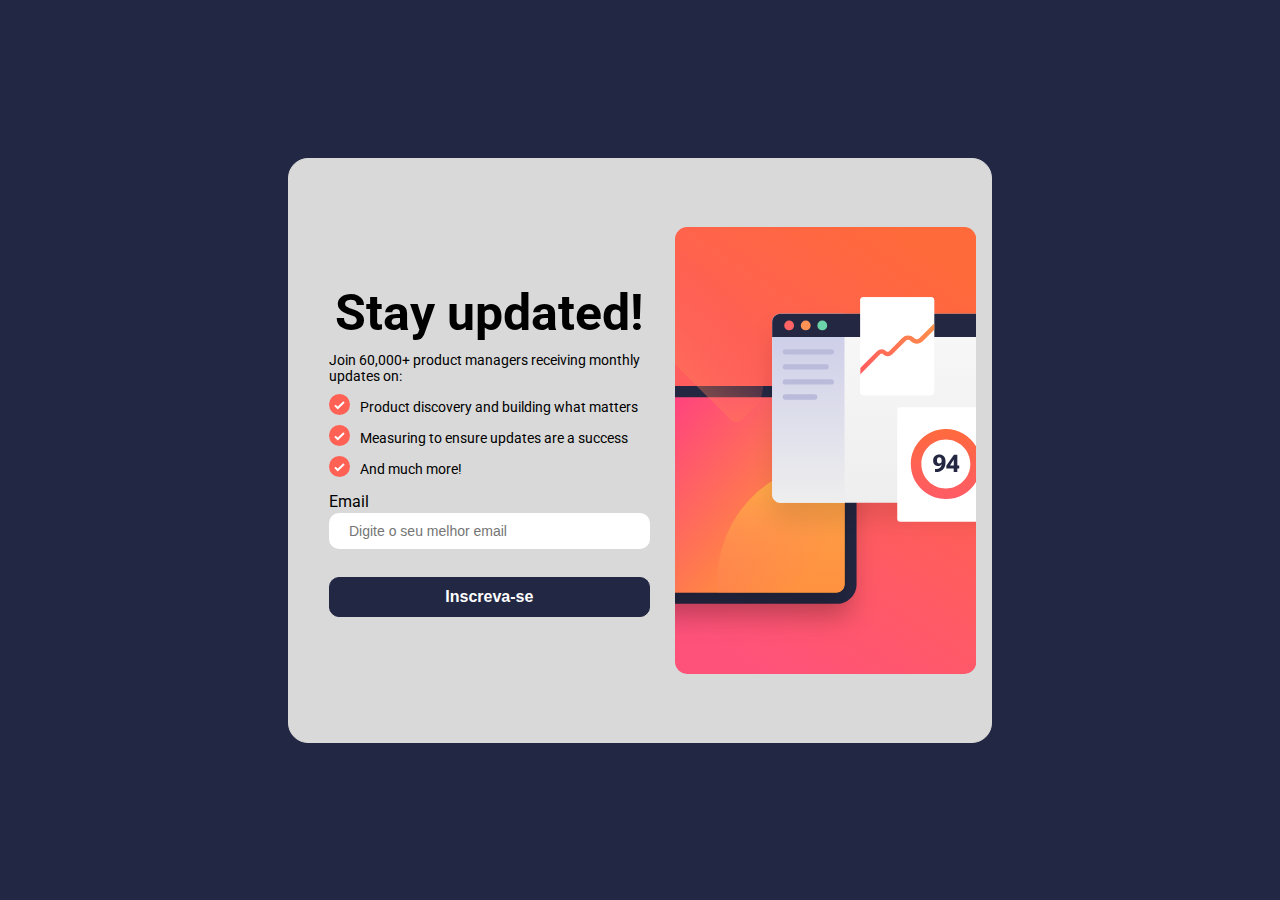
<file: index.html>
<!DOCTYPE html>
<html lang="pt-br">
<head>
  <meta charset="UTF-8">
  <meta name="viewport" content="width=device-width, initial-scale=1.0"> <!-- displays site properly based on user's device -->
  <link rel="preconnect" href="https://fonts.googleapis.com">
  <link rel="preconnect" href="https://fonts.gstatic.com" crossorigin>
  <link href="https://fonts.googleapis.com/css2?family=Roboto:ital,wght@0,100;0,300;0,400;0,500;0,700;0,900;1,100;1,300;1,400;1,500;1,700;1,900&display=swap" rel="stylesheet">
  <link rel="stylesheet" href="./assets/style.css">
  <link rel="icon" type="image/png" sizes="32x32" href="./assets/images/favicon-32x32.png">
  
  <title>Frontend Mentor | Newsletter sign-up form with success message</title>

  <!-- Feel free to remove these styles or customise in your own stylesheet 👍 -->
  <style>
    .attribution { font-size: 11px; text-align: center; }
    .attribution a { color: hsl(228, 45%, 44%); }
  </style>
</head>
<body>

  <!-- Sign-up form start -->
<section>
  <div class="signup-container">
    <h1>Stay updated!</h1>

    <p>Join 60,000+ product managers receiving monthly updates on:</p>
  <ul>
    <li> <svg xmlns="http://www.w3.org/2000/svg" width="21" height="21" viewBox="0 0 21 21"><g fill="none"><circle cx="10.5" cy="10.5" r="10.5" fill="#FF6155"/><path stroke="#FFF" stroke-width="2" d="M6 11.381 8.735 14 15 8"/></g></svg> Product discovery and building what matters</li>
    <li> <svg xmlns="http://www.w3.org/2000/svg" width="21" height="21" viewBox="0 0 21 21"><g fill="none"><circle cx="10.5" cy="10.5" r="10.5" fill="#FF6155"/><path stroke="#FFF" stroke-width="2" d="M6 11.381 8.735 14 15 8"/></g></svg> Measuring to ensure updates are a success</li>
    <li> <svg xmlns="http://www.w3.org/2000/svg" width="21" height="21" viewBox="0 0 21 21"><g fill="none"><circle cx="10.5" cy="10.5" r="10.5" fill="#FF6155"/><path stroke="#FFF" stroke-width="2" d="M6 11.381 8.735 14 15 8"/></g></svg> And much more!</li>
  </ul>
      <form>
        <div class="form-content">
          <label class="email" for="email">Email</label>
          <input type="email" id="email" placeholder="Digite o seu melhor email">
          <a>Mensagem de Erro</a>
        </div>
        <button type="submit">Inscreva-se</button>
      </form>
  </div>
  <div class="image">
    <svg xmlns="http://www.w3.org/2000/svg" xmlns:xlink="http://www.w3.org/1999/xlink" width="500" height="593" viewBox="0 0 400 593"><defs><linearGradient id="b" x1="72.75%" x2="27.25%" y1="0%" y2="100%"><stop offset="0%" stop-color="#FF6A3A"/><stop offset="100%" stop-color="#FF527B"/></linearGradient><linearGradient id="h" x1="22.319%" x2="99.127%" y1="28.497%" y2="70.858%"><stop offset="0%" stop-color="#FF3E83"/><stop offset="100%" stop-color="#FF9F2E"/></linearGradient><linearGradient id="k" x1="50%" x2="50%" y1="0%" y2="100%"><stop offset="0%" stop-color="#FFB443"/><stop offset="100%" stop-color="#FF5B64" stop-opacity="0"/></linearGradient><linearGradient id="o" x1="50%" x2="50%" y1="0%" y2="100%"><stop offset="0%" stop-color="#F8F8F8"/><stop offset="100%" stop-color="#EEE"/></linearGradient><linearGradient id="p" x1="50%" x2="50%" y1="0%" y2="100%"><stop offset="0%" stop-color="#CACBE8"/><stop offset="100%" stop-color="#EEE"/><stop offset="100%" stop-color="#CACBE8"/></linearGradient><linearGradient id="r" x1="97.791%" x2="7.729%" y1="26.944%" y2="71.879%"><stop offset="0%" stop-color="#FF9049"/><stop offset="100%" stop-color="#FF5E5E"/></linearGradient><linearGradient id="t" x1="50%" x2="50%" y1="0%" y2="100%"><stop offset="0%" stop-color="#FF6A3D"/><stop offset="100%" stop-color="#FF5B66"/></linearGradient><path id="e" d="M0 26C0 11.64 11.64 0 26 0h381c14.36 0 26 11.64 26 26v237c0 14.36-11.64 26-26 26H26c-14.36 0-26-11.64-26-26V26Z"/><path id="g" d="M0 11C0 4.925 4.925 0 11 0h379c6.075 0 11 4.925 11 11v237c0 6.075-4.925 11-11 11H11c-6.075 0-11-4.925-11-11V11Z"/><path id="i" d="M0 11C0 4.925 4.925 0 11 0h379c6.075 0 11 4.925 11 11v237c0 6.075-4.925 11-11 11H11c-6.075 0-11-4.925-11-11V11Z"/><path id="n" d="M0 11C0 4.925 4.925 0 11 0h411c6.075 0 11 4.925 11 11v229c0 6.075-4.925 11-11 11H11c-6.075 0-11-4.925-11-11V11Z"/><path id="q" d="M0 4a4 4 0 0 1 4-4h90a4 4 0 0 1 4 4v122a4 4 0 0 1-4 4H4a4 4 0 0 1-4-4V4Z"/><filter id="d" width="127.7%" height="141.5%" x="-13.9%" y="-12.5%" filterUnits="objectBoundingBox"><feOffset dy="24" in="SourceAlpha" result="shadowOffsetOuter1"/><feGaussianBlur in="shadowOffsetOuter1" result="shadowBlurOuter1" stdDeviation="16"/><feColorMatrix in="shadowBlurOuter1" values="0 0 0 0 0 0 0 0 0 0 0 0 0 0 0 0 0 0 0.100000001 0"/></filter><filter id="f" width="129.9%" height="146.3%" x="-15%" y="-13.9%" filterUnits="objectBoundingBox"><feOffset dy="24" in="SourceAlpha" result="shadowOffsetOuter1"/><feGaussianBlur in="shadowOffsetOuter1" result="shadowBlurOuter1" stdDeviation="16"/><feColorMatrix in="shadowBlurOuter1" values="0 0 0 0 0 0 0 0 0 0 0 0 0 0 0 0 0 0 0.100000001 0"/></filter><filter id="j" width="129.9%" height="146.3%" x="-15%" y="-13.9%" filterUnits="objectBoundingBox"><feOffset dy="24" in="SourceAlpha" result="shadowOffsetOuter1"/><feGaussianBlur in="shadowOffsetOuter1" result="shadowBlurOuter1" stdDeviation="16"/><feColorMatrix in="shadowBlurOuter1" values="0 0 0 0 0 0 0 0 0 0 0 0 0 0 0 0 0 0 0.100000001 0"/></filter><filter id="m" width="127.7%" height="147.8%" x="-13.9%" y="-14.3%" filterUnits="objectBoundingBox"><feOffset dy="24" in="SourceAlpha" result="shadowOffsetOuter1"/><feGaussianBlur in="shadowOffsetOuter1" result="shadowBlurOuter1" stdDeviation="16"/><feColorMatrix in="shadowBlurOuter1" values="0 0 0 0 0 0 0 0 0 0 0 0 0 0 0 0 0 0 0.100000001 0"/></filter><rect id="a" width="400" height="593" x="0" y="0" rx="16"/></defs><g fill="none" fill-rule="evenodd"><mask id="c" fill="#fff"><use xlink:href="#a"/></mask><rect width="400" height="593" rx="16"/><path fill="url(#b)" fill-rule="nonzero" d="M0 0h400v593H0z" mask="url(#c)"/><g mask="url(#c)"><g fill-rule="nonzero" transform="translate(-192 211)"><use xlink:href="#e" fill="#000" filter="url(#d)"/><use xlink:href="#e" fill="#242742"/></g><g transform="translate(-176 226)"><g fill-rule="nonzero"><use xlink:href="#g" fill="#000" filter="url(#f)"/><use xlink:href="#g" fill="url(#h)"/></g><mask id="l" fill="#fff"><use xlink:href="#i"/></mask><g fill-rule="nonzero"><use xlink:href="#i" fill="#000" filter="url(#j)"/><use xlink:href="#i" fill="url(#h)"/></g><circle cx="390" cy="244" r="158" fill="url(#k)" fill-rule="nonzero" mask="url(#l)"/><circle cx="136.446" cy="-34.554" r="158" fill="url(#k)" fill-rule="nonzero" mask="url(#l)" transform="rotate(-135 136.446 -34.554)"/></g><g fill-rule="nonzero" transform="translate(129 115)"><use xlink:href="#n" fill="#000" filter="url(#m)"/><use xlink:href="#n" fill="url(#o)"/><path fill="url(#p)" d="M0 11C0 4.925 4.925 0 11 0h85v251H11c-6.075 0-11-4.925-11-11V11Z"/><path fill="#BABBDB" d="M14 50.5a3.5 3.5 0 0 1 3.5-3.5h61a3.5 3.5 0 0 1 0 7h-61a3.5 3.5 0 0 1-3.5-3.5Zm0 20a3.5 3.5 0 0 1 3.5-3.5h54a3.5 3.5 0 0 1 0 7h-54a3.5 3.5 0 0 1-3.5-3.5Zm0 20a3.5 3.5 0 0 1 3.5-3.5h61a3.5 3.5 0 0 1 0 7h-61a3.5 3.5 0 0 1-3.5-3.5Zm0 20a3.5 3.5 0 0 1 3.5-3.5h39a3.5 3.5 0 1 1 0 7h-39a3.5 3.5 0 0 1-3.5-3.5Z"/><path fill="#242742" d="M0 11C0 4.925 4.925 0 11 0h411c6.075 0 11 4.925 11 11v20H0V11Z"/><g transform="translate(16 9)"><circle cx="6.5" cy="6.5" r="6.5" fill="#FF6464"/><circle cx="28.5" cy="6.5" r="6.5" fill="#FF9255"/><circle cx="50.5" cy="6.5" r="6.5" fill="#6BD4A8"/></g></g><g transform="translate(246 93)"><path fill="#FFF" fill-rule="nonzero" d="M0 4a4 4 0 0 1 4-4h90a4 4 0 0 1 4 4v122a4 4 0 0 1-4 4H4a4 4 0 0 1-4-4V4Z"/><mask id="s" fill="#fff"><use xlink:href="#q"/></mask><use xlink:href="#q" fill="#FFF" fill-rule="nonzero"/><path fill="url(#r)" fill-rule="nonzero" d="M108.12 28.878a3 3 0 0 1 .002 4.243L82.847 58.41c-4.348 4.351-11.4 4.351-15.749 0a5.132 5.132 0 0 0-7.26 0L42.406 75.853a8.668 8.668 0 0 1-12.262 0 2.668 2.668 0 0 0-3.774 0l-32.248 32.268a3 3 0 1 1-4.244-4.242l32.248-32.267a8.668 8.668 0 0 1 12.262 0 2.668 2.668 0 0 0 3.774 0L55.594 54.17c4.348-4.35 11.4-4.35 15.748 0a5.132 5.132 0 0 0 7.26 0l25.276-25.29a3 3 0 0 1 4.243-.002Z" mask="url(#s)"/><path fill="#FFF" fill-rule="nonzero" d="M49 150a4 4 0 0 1 4-4h120a4 4 0 0 1 4 4v144a4 4 0 0 1-4 4H53a4 4 0 0 1-4-4V150Z"/><path fill="url(#t)" d="M46.5 79C64.45 79 79 64.45 79 46.5S64.45 14 46.5 14 14 28.55 14 46.5 28.55 79 46.5 79Zm0 14C72.181 93 93 72.181 93 46.5S72.181 0 46.5 0 0 20.819 0 46.5 20.819 93 46.5 93Z" transform="translate(67 175)"/><path fill="#242742" fill-rule="nonzero" d="M96.61 216.72c0 2.27.589 4.067 1.766 5.39 1.177 1.313 2.78 1.969 4.812 1.969 1.886 0 3.36-.672 4.422-2.016 1.073-1.344 1.61-3.02 1.61-5.031h-1.172c0 1.146-.318 2.057-.954 2.734-.635.677-1.427 1.016-2.375 1.016-1.01 0-1.76-.339-2.25-1.016-.49-.687-.734-1.692-.734-3.015 0-1.51.245-2.594.734-3.25.5-.667 1.24-1 2.22-1 1.051 0 1.869.432 2.452 1.297.584.864.875 2.411.875 4.64l.14.625c0 3.302-.723 5.646-2.171 7.031-1.448 1.386-3.495 2.073-6.14 2.063h-.704v3.969h.813c4.25-.042 7.495-1.193 9.734-3.453 2.25-2.271 3.375-5.329 3.375-9.172v-.813c0-3.458-.776-5.958-2.328-7.5-1.552-1.552-3.557-2.328-6.016-2.328-2.468 0-4.437.714-5.906 2.14-1.469 1.428-2.203 3.334-2.203 5.72ZM123.923 232h4.828v-22.75h-4.516l-10.11 14.563v3.438h17.141v-3.891h-4.937l-.813.078h-6.5l4.828-7.562h.157v9.593l-.079.547v5.985Z"/></g></g></g></svg>
 <!-- Sign-up form end -->
</section>
 <script src="./assets/script.js"></script>
</body>
</html>
</file>
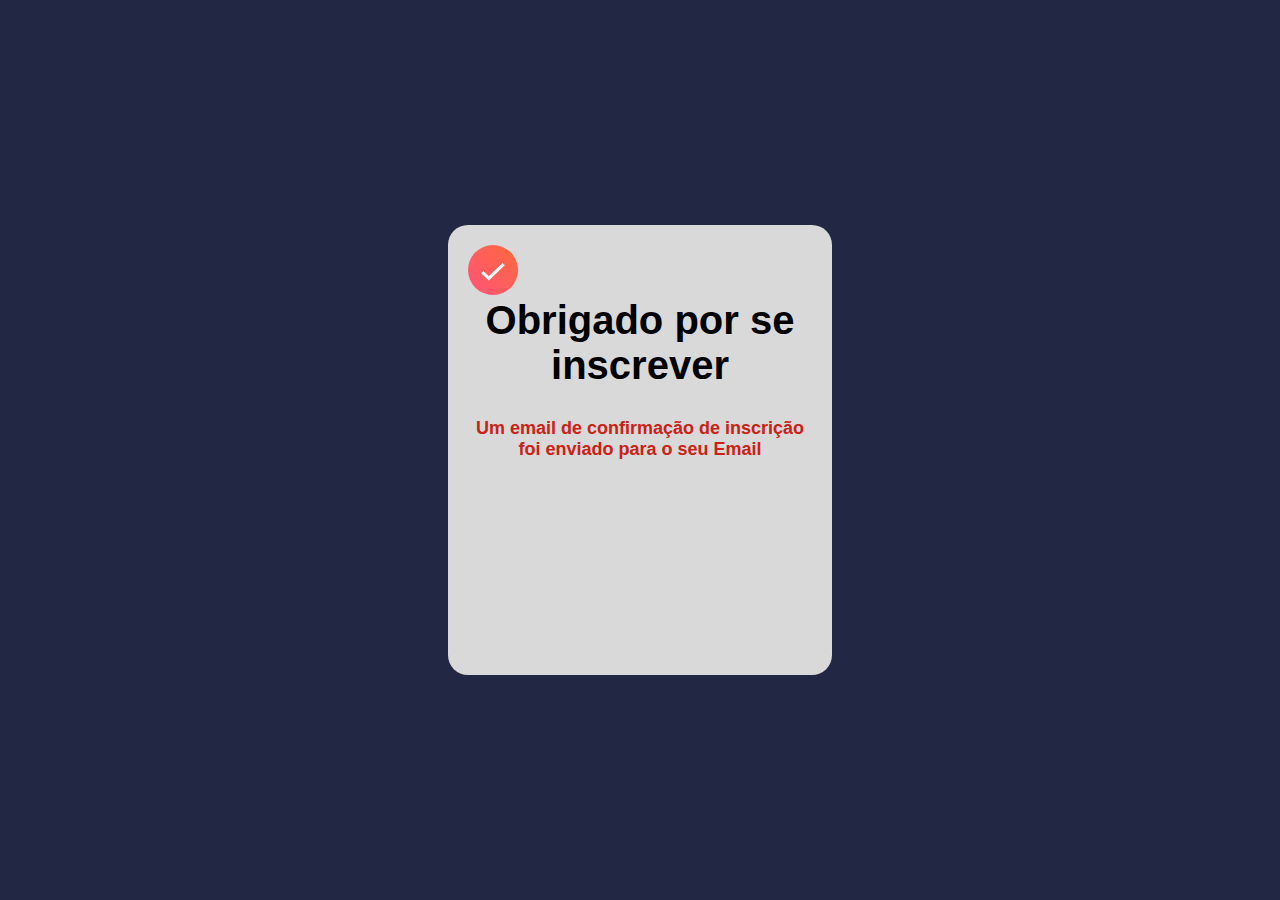
<file: assets/page/obrigado.html>
<!DOCTYPE html>
<html lang="pt-br">
<head>
    <meta charset="UTF-8">
    <meta name="viewport" content="width=device-width, initial-scale=1.0">
    <link rel="stylesheet" href="./thanks.css">
    <title>Muito obrigado pela inscrição!</title>
</head>
<body>
    <section class="obrigado">
        <svg xmlns="http://www.w3.org/2000/svg" width="50" height="50" viewBox="0 0 64 64"><defs><linearGradient id="a" x1="100%" x2="0%" y1="0%" y2="100%"><stop offset="0%" stop-color="#FF6A3A"/><stop offset="100%" stop-color="#FF527B"/></linearGradient></defs><g fill="none"><circle cx="32" cy="32" r="32" fill="url(#a)"/><path stroke="#FFF" stroke-width="4" d="m18.286 34.686 8.334 7.98 19.094-18.285"/></g></svg>
        <h1>Obrigado por se inscrever</h1>
        <p id="confirmation-message"> Um email de confirmação de inscrição foi enviado para o seu Email</p>
    </section>
    <script src="../script.js"></script>
</body>
</html>
</file>
<file: assets/style.css>
*{
    margin: 0;
    padding: 0;
    box-sizing: border-box;
}

body{
    width: 100vw;
    height: 100vh;
    background-color: #222743;
    display: flex;
    justify-content: center;
    align-items: center;
    font-size: 14px;
    font-family: "Roboto", sans-serif;
    font-weight: 400;
    font-style: normal;
}

section{
    width: 55%;
    height: 65%;
    display: flex;
    align-items: center;
    border: 1px solid #d9d9d9;
    background-color: #d9d9d9;
    border-radius: 20px;

}

h1 {
    font-size: 50px;
    margin-bottom: 10px;
    text-align: center;
}

.signup-container {
    width: 55%;
    display: flex;
    flex-direction: column;
    justify-content: center;
    padding: 25px;
    margin-left: 15px;
}

.form-content{
    display: flex;
    flex-direction: column;
}

ul {
    margin: 10px 0 5px;
}

li {
    display: flex;
    align-items: center;
    font-size: 14px;
    list-style: none;
    margin-bottom: 5px;
}

li > svg {
    margin-bottom: 5px;
    margin-right: 10px;
}

label {
    font-size: 16px;
    font-weight: 400;
    margin-bottom: 2px;
}

.form-content input {
    font-size: 14px;
    padding: 10px 20px;
    border: none;
    border-radius: 10px;
}

.form-content input:focus{
    border: none;
}


.form-content.error input {
    background-color: #ffb9b4;
    border: 2px solid #FF6155;
  }

.form-content a {
    font-size: 12px;
    font-weight: 700;
    margin-top: 4px;
    margin-bottom: 10px;
    visibility: hidden;
}

.form-content.error a {
    color: #d90429;
    visibility: visible;
}

button {
    width: 100%;
    font-size: 16px;
    font-weight: 700;
    color: white;
    background-color: #222743;
    padding: 10px 20px;
    border: 1px solid  #222743;
    border-radius: 10px;
    cursor: pointer;
}

.image {
    width: 45%;
    height: 95%;
    display: flex;
    justify-content: center;
    align-items: center;
    margin-right: 15px;
    border-radius: 15px;
    overflow: hidden;
}

.image svg {
    width: 100%;
    border-radius: 20px;
}

#tela-agradecimento {
    display: none;
  }

  @media (max-width:1239px) {
    h1{
        font-size: 40px;
    }
    
  }

  @media (max-width:1080px) {
    section{
        width: 60%;
    }

    .signup-container{
        margin-left: 0;
        padding: 25px 15px;
    }

    p{
        text-align: center;
    }
    
  }

  @media (max-width:945px) {

    section{
        width: 65%;
    }

    .signup-container{
        padding: 20px 10px;
    }

    h1{
        font-size: 35px;
    }

    .form-content a{
        margin-bottom: 3px;
    }

  }

  @media (max-width:850px) {
    
    section{
        width: 90%;
        height: 40%;
    }

    .signup-container{
        padding: 20px;
    }

    h1{
        font-size: 50px;
    }

    ul{
        margin-left: 20px;
    }

    form{
        margin-left: 20px;
    }

    .image{
        margin-left: 20px;
    }

  }

  @media (max-width:500px) {
    section{
        flex-direction: column-reverse;
        width: 90%;
        height: 80%;
    }

    .signup-container{
        width: 100%;
        padding: 10px;
        margin-left: 0;
    }

    form {
        margin: 0 20px;
    }

    .image{
        width: 90%;
        margin: 10px 0;
    }

  }
</file>
<file: assets/page/thanks.css>
*{
    margin: 0;
    padding: 0;
    box-sizing: border-box;
}

body{
    width: 100vw;
    height: 100vh;
    background-color: #222743;
    display: flex;
    justify-content: center;
    align-items: center;
    font-size: 14px;
    font-family: "Roboto", sans-serif;
    font-weight: 400;
    font-style: normal;
}

section {
    width: 30%;
    height: 50%;
    padding: 20px;
    background-color: #D9D9D9;
    border-radius: 20px;
}

section h1 {
    font-size: 40px;
    margin-bottom: 10px;
    text-align: center;
}

p{
    font-size: 18px;
    font-weight: 600;
    color: #c92216;
    text-align: center;
    margin-top: 30px;
}

#email{
    font-size: 18px;
    font-weight: bold;
}
</file>
